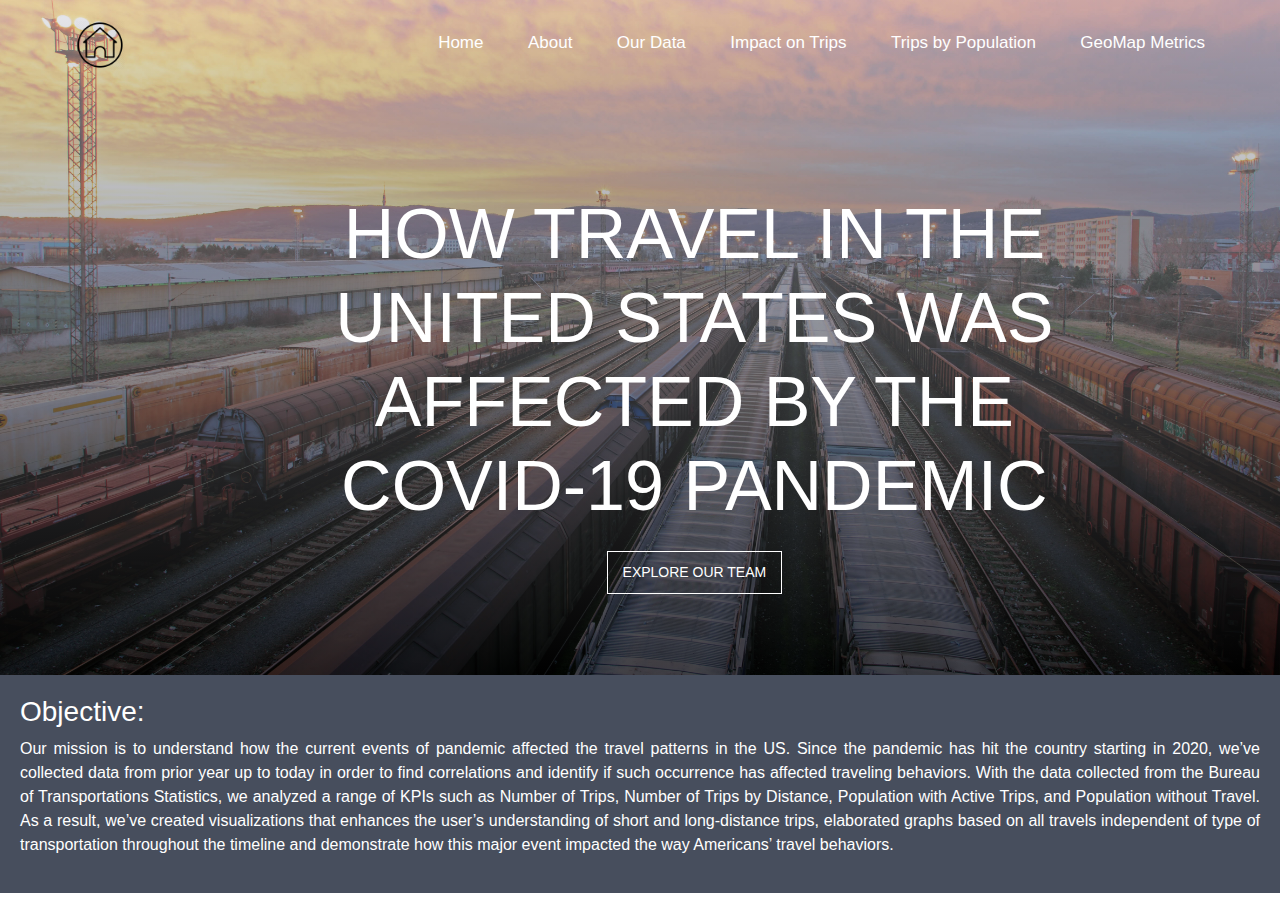
<file: templates/index.html>
<!DOCTYPE html>
<html lang="en">
  <head>
    <!-- Required meta tags -->
    <meta charset="utf-8">
    <meta name="viewport" content="width=device-width, initial-scale=1, shrink-to-fit=no">
   
    <title>US Transportation</title>
    <link rel="stylesheet" type="text/css" href="../static/css/style_home.css">
    <link rel="stylesheet" href="https://stackpath.bootstrapcdn.com/bootstrap/4.5.2/css/bootstrap.min.css" integrity="sha384-JcKb8q3iqJ61gNV9KGb8thSsNjpSL0n8PARn9HuZOnIxN0hoP+VmmDGMN5t9UJ0Z" crossorigin="anonymous">
    <script src="https://cdn.plot.ly/plotly-latest.min.js"></script>
    <link rel="shortcut icon" href="#">
  </head>
  <body>
    <header>
        <div class="wrapper">
            <div class="logo">
                <a href="index.html"><img src="../static/images/home.png" alt=""></a>
            </div>
            <ul class="nav-area">
              <li><a href="index.html">Home</a></li>
              <li><a href="aboutpage.html">About</a></li>
              <li><a href="our_data.html">Our Data</a></li>
              <li><a href="index_charts.html">Impact on Trips</a></li>
              <li><a href="index_scatter.html">Trips by Population</a></li>
              <li><a href="index_map.html">GeoMap Metrics</a></li>
            </ul>
        </div>

        <div class="welcome-text">
            <h1>How Travel in the United States Was Affected by the COVID-19 Pandemic</h1>
            <a href="../templates/aboutpage.html">Explore our Team</a>
        </div>
    </header>
    <!-- Optional JavaScript -->
    <!-- jQuery first, then Popper.js, then Bootstrap JS -->

    <script src="https://code.jquery.com/jquery-3.5.1.slim.min.js" integrity="sha384-DfXdz2htPH0lsSSs5nCTpuj/zy4C+OGpamoFVy38MVBnE+IbbVYUew+OrCXaRkfj" crossorigin="anonymous"></script>
    <script src="https://cdn.jsdelivr.net/npm/popper.js@1.16.1/dist/umd/popper.min.js" integrity="sha384-9/reFTGAW83EW2RDu2S0VKaIzap3H66lZH81PoYlFhbGU+6BZp6G7niu735Sk7lN" crossorigin="anonymous"></script>
    <script src="https://stackpath.bootstrapcdn.com/bootstrap/4.5.2/js/bootstrap.min.js" integrity="sha384-B4gt1jrGC7Jh4AgTPSdUtOBvfO8shuf57BaghqFfPlYxofvL8/KUEfYiJOMMV+rV" crossorigin="anonymous"></script>
  </body>
  <div class="about-section">
    <h3>Objective:</h3>
    <p>Our mission is to understand how the current events of pandemic affected the travel patterns in the US.
      Since the pandemic has hit the country starting in 2020, we’ve collected data from prior year up to today in order to find correlations and identify if such occurrence has affected traveling behaviors. With the data collected from the Bureau of Transportations Statistics, we analyzed a range of KPIs such as Number of Trips, Number of Trips by Distance, Population with Active Trips, and Population without Travel.
      As a result, we’ve created visualizations that enhances the user’s understanding of short and long-distance trips, elaborated graphs based on all travels independent of type of transportation throughout the timeline and demonstrate how this major event impacted the way Americans’ travel behaviors.
      </p>
  </div>
</html>
</file>
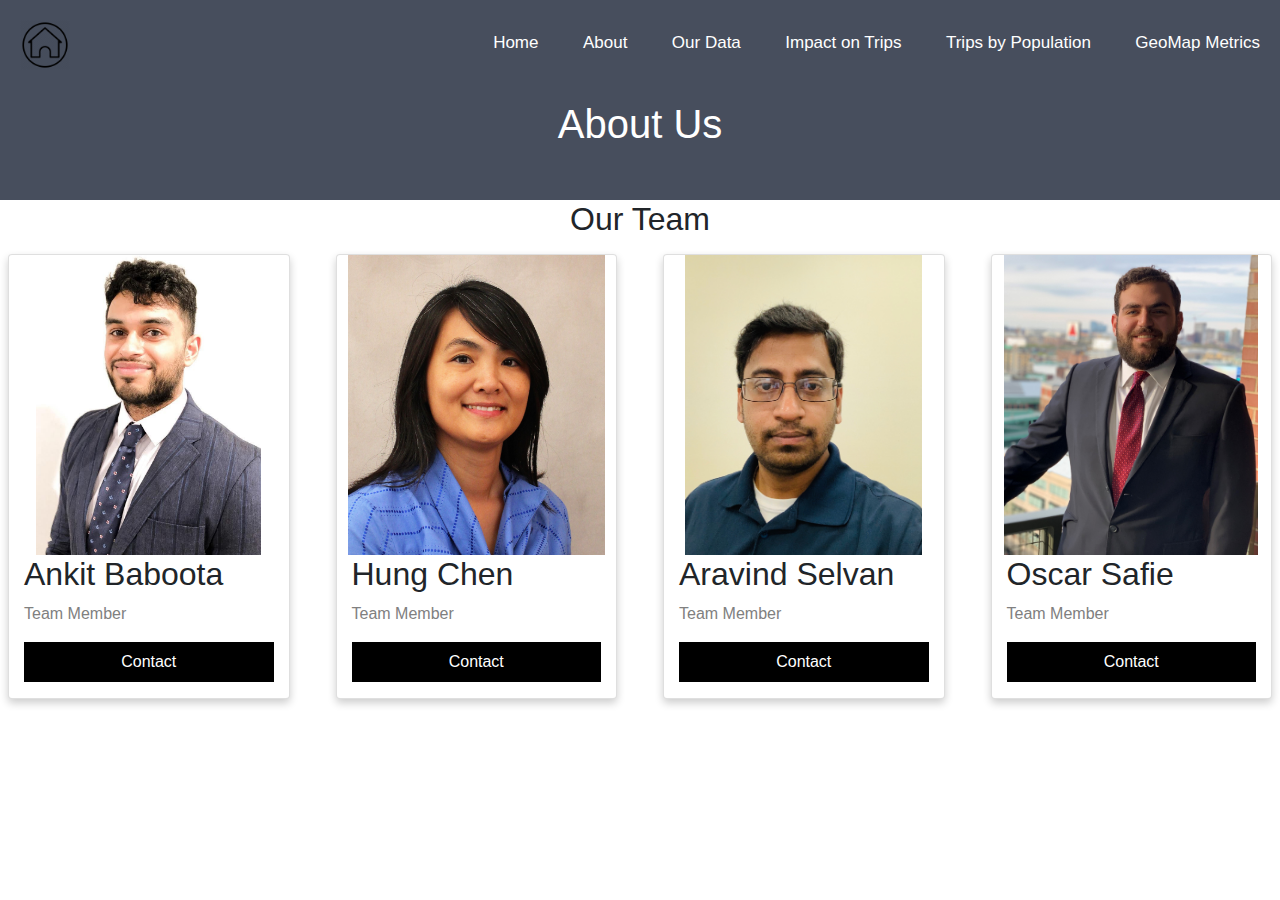
<file: templates/aboutpage.html>
<!DOCTYPE html>
<html lang="en">

<head>
  <!-- Required meta tags -->
  <meta charset="utf-8">
  <meta name="viewport" content="width=device-width, initial-scale=1, shrink-to-fit=no">

  <title>About Us</title>
  <link rel="stylesheet" type="text/css" href="../static/css/style_about.css">
  <link rel="stylesheet" href="https://stackpath.bootstrapcdn.com/bootstrap/4.5.2/css/bootstrap.min.css"
    integrity="sha384-JcKb8q3iqJ61gNV9KGb8thSsNjpSL0n8PARn9HuZOnIxN0hoP+VmmDGMN5t9UJ0Z" crossorigin="anonymous">
</head>

<body>
  <header>
    <div class="wrapper">
      <div class="logo">
        <a href="index.html"><img src="../static/images/home.png" alt=""></a>
      </div>
      <ul class="nav-area">
        <li><a href="index.html">Home</a></li>
        <li><a href="aboutpage.html">About</a></li>
        <li><a href="our_data.html">Our Data</a></li>
        <li><a href="index_charts.html">Impact on Trips</a></li>
        <li><a href="index_scatter.html">Trips by Population</a></li>
        <li><a href="index_map.html">GeoMap Metrics</a></li>
      </ul>
    </div>
  </header>
  <div>
    <div class="about-section">
      <h1>About Us</h1>
    </div>
    <h2 style="text-align:center">Our Team</h2>
    <div class="row">
      <div class="col-xs-12  col-md-3">
        <div class="card">
          <img src="../static/images/ankit.jpg" alt="Ankit" width="auto" height="300">
          <div class="container">
            <h2>Ankit Baboota</h2>
            <p class="title">Team Member</p>
            <a href='https://github.com/babootaankit' target="_blank">
              <p><button class="button">Contact</button></p>
            </a>
          </div>
        </div>
      </div>
      <div class="col-xs-12  col-md-3">
        <div class="card">
          <img src="../static/images/chen.jpg" alt="Chen" width="auto" height="300">
          <div class="container">
            <h2>Hung Chen</h2>
            <p class="title">Team Member</p>
            <a href='https://github.com/chenchcgt' target="_blank">
              <p><button class="button">Contact</button></p>
            </a>
          </div>
        </div>
      </div>
      <div class="col-xs-12  col-md-3">
        <div class="card">
          <img src="../static/images/aravind.jpg" alt="Aravind" width="auto" height="300">
          <div class="container">
            <h2>Aravind Selvan</h2>
            <p class="title">Team Member</p>
            <a href='https://github.com/aselvan8' target="_blank">
              <p><button class="button">Contact</button></p>
            </a>
          </div>
        </div>
      </div>
      <div class="col-xs-12  col-md-3">
        <div class="card">
          <img src="../static/images/oscar.jpg" alt="Oscar" width="auto" height="300">
          <div class="container">
            <h2>Oscar Safie</h2>
            <p class="title">Team Member</p>
            <a href='https://github.com/safieoscar' target="_blank">
              <p><button class="button">Contact</button></p>
            </a>
          </div>
        </div>
      </div>
    </div>
  </div>
  </div>

  <!-- Optional JavaScript -->
  <!-- jQuery first, then Popper.js, then Bootstrap JS -->

  <script src="https://code.jquery.com/jquery-3.5.1.slim.min.js"
    integrity="sha384-DfXdz2htPH0lsSSs5nCTpuj/zy4C+OGpamoFVy38MVBnE+IbbVYUew+OrCXaRkfj"
    crossorigin="anonymous"></script>
  <script src="https://cdn.jsdelivr.net/npm/popper.js@1.16.1/dist/umd/popper.min.js"
    integrity="sha384-9/reFTGAW83EW2RDu2S0VKaIzap3H66lZH81PoYlFhbGU+6BZp6G7niu735Sk7lN"
    crossorigin="anonymous"></script>
  <script src="https://stackpath.bootstrapcdn.com/bootstrap/4.5.2/js/bootstrap.min.js"
    integrity="sha384-B4gt1jrGC7Jh4AgTPSdUtOBvfO8shuf57BaghqFfPlYxofvL8/KUEfYiJOMMV+rV"
    crossorigin="anonymous"></script>
</body>

</html>
</file>
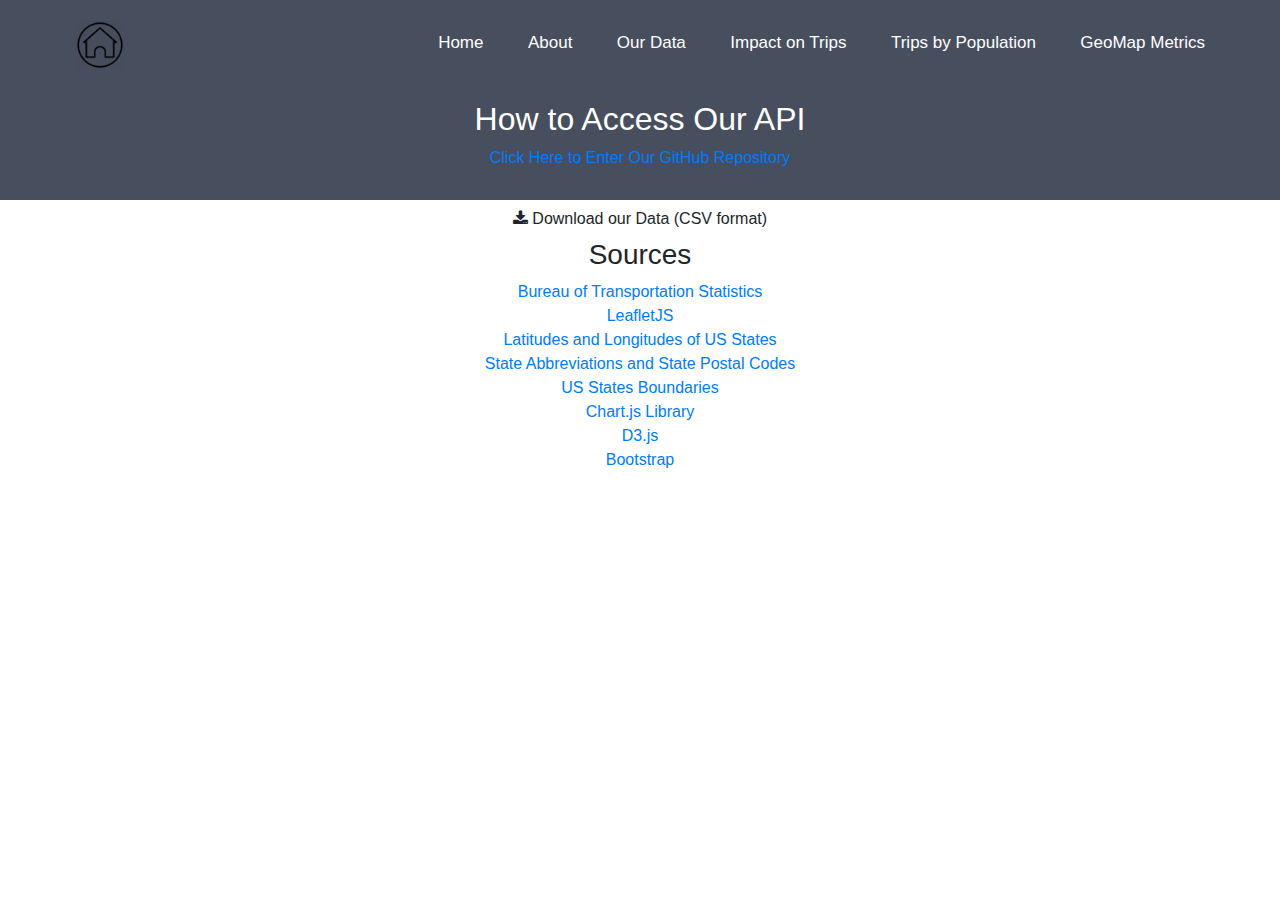
<file: templates/our_data.html>
<!DOCTYPE html>
<html lang="en">
  <head>
    <!-- Required meta tags -->
    <meta charset="utf-8">
    <meta name="viewport" content="width=device-width, initial-scale=1, shrink-to-fit=no">
   
    <title>Our Data</title>
    <link rel="stylesheet" type="text/css" href="../static/css/style_table.css">
    <link rel="stylesheet" href="https://stackpath.bootstrapcdn.com/bootstrap/4.5.2/css/bootstrap.min.css" integrity="sha384-JcKb8q3iqJ61gNV9KGb8thSsNjpSL0n8PARn9HuZOnIxN0hoP+VmmDGMN5t9UJ0Z" crossorigin="anonymous">
    <script src="https://cdn.plot.ly/plotly-latest.min.js"></script>
  </head>
  <body>
    <header>
        <div class="wrapper">
            <div class="logo">
                <a href="index.html"><img src="../static/images/home.png" alt=""></a>
            </div>
            <ul class="nav-area">
              <li><a href="index.html">Home</a></li>
              <li><a href="aboutpage.html">About</a></li>
              <li><a href="our_data.html">Our Data</a></li>
              <li><a href="index_charts.html">Impact on Trips</a></li>
              <li><a href="index_scatter.html">Trips by Population</a></li>
              <li><a href="index_map.html">GeoMap Metrics</a></li>
            </ul>
        </div>

        <div class="about-section">
          <h2>How to Access Our API</h2>
            <a href="https://github.com/aselvan8/project_travel_plan.git" target="_blank"> Click Here to Enter Our GitHub Repository</a>
        </div>

        <a href="../data/travel_data.csv" download="travel_data.csv">
          <div class="button">
            <button class="btn" style="width:100%"><i class="fa fa-download"></i> Download our Data (CSV format)</button>
        </div>
        </a>

        <div>
          <h3 style="text-align: center;">Sources</h3>
          <ul style="text-align: center;">
            <li><a href="https://data.bts.gov/Research-and-Statistics/Trips-by-Distance/w96p-f2qv" target="_blank"> Bureau of Transportation Statistics</a></li>
            <li><a href="https://leafletjs.com/reference-1.7.1.html" target="_blank">LeafletJS</a></li>
            <li><a href="https://inkplant.com/code/state-latitudes-longitudes" target="_blank"> Latitudes and Longitudes of US States</a></li>
            <li><a href="https://www.factmonster.com/us/postal-information/state-abbreviations-and-state-postal-codes" target="_blank">State Abbreviations and State Postal Codes</a></li>
            <li><a href="https://leafletjs.com/examples/choropleth/us-states.js" target="_blank"> US States Boundaries</a></li>
            <li><a href="https://www.chartjs.org/" target="_blank">Chart.js Library</a></li>
            <li><a href="https://d3js.org/" target="_blank">D3.js</a></li>
            <li><a href="https://getbootstrap.com/" target="_blank">Bootstrap</a></li>
          </ul>
      
        </div>

        

      

    <!-- Optional JavaScript -->
    <!-- jQuery first, then Popper.js, then Bootstrap JS -->
    <!-- Add icon library -->
    <link rel="stylesheet" href="https://cdnjs.cloudflare.com/ajax/libs/font-awesome/4.7.0/css/font-awesome.min.css">
   
    <script src="https://code.jquery.com/jquery-3.5.1.slim.min.js" integrity="sha384-DfXdz2htPH0lsSSs5nCTpuj/zy4C+OGpamoFVy38MVBnE+IbbVYUew+OrCXaRkfj" crossorigin="anonymous"></script>
    <script src="https://cdn.jsdelivr.net/npm/popper.js@1.16.1/dist/umd/popper.min.js" integrity="sha384-9/reFTGAW83EW2RDu2S0VKaIzap3H66lZH81PoYlFhbGU+6BZp6G7niu735Sk7lN" crossorigin="anonymous"></script>
    <script src="https://stackpath.bootstrapcdn.com/bootstrap/4.5.2/js/bootstrap.min.js" integrity="sha384-B4gt1jrGC7Jh4AgTPSdUtOBvfO8shuf57BaghqFfPlYxofvL8/KUEfYiJOMMV+rV" crossorigin="anonymous"></script>
  </body>
</html>
</file>
<file: static/css/style_home.css>
*{
    margin: 0;
    padding: 0;
}

.wrapper{
    width: 1170px;
    margin: auto;
}

header{
    background: 
    linear-gradient(to bottom, rgba(211, 212, 221, 0.52), rgba(0, 0, 0, 0.73)),
    url(../images/Rail-yard.jpg);
    height: 75vh;
    -webkit-background-size: cover;
    background-size: cover;
    background-position: center center;


}
.nav-area{
    float: right;
    list-style: none;
    margin-top: 30px;
}

.nav-area li{
    display: inline-block;
}

.nav-area li a{
    color: #fff;
    text-decoration: none;
    padding: 5px 20px;
    font-family: 'Franklin Gothic Medium', 'Arial Narrow', Arial, sans-serif;
    font-size: 17px;
}

.nav-area li a:hover{
    background: #000;
    color: rgb(167, 167, 167);
}

.logo img{
    width: 70px;
    float: left;
    height: auto;
    padding-top: 20px;
    padding-left: 20px;
}

.welcome-text{
    position: absolute;
    width: 800px;
    height: 300px;
    margin: 15% 23%;
    text-align: center;
}

.welcome-text h1{
    text-align: center;
    color: #fff;
    text-transform: uppercase;
    font-size: 70px;
}

.welcome-text a{
    border: 1px solid #fff;
    padding: 10px 15px;
    text-decoration: none;
    text-transform: uppercase;
    font-size: 14px;
    margin-top: 15px;
    display: inline-block;
    color: #fff;

}

.welcome-text a:hover{
    background: #fff;
    color: #333;
}

.about-section {
    padding: 20px;
    text-align: justify;
    background-color: #474e5d;
    color: white;
  }
.about-section h1 {
    text-align: center;
}
</file>
<file: static/css/style_about.css>
.button {
  border: none;
  outline: 0;
  display: inline-block;
  padding: 8px;
  color: white;
  background-color: #000;
  text-align: center;
  cursor: pointer;
  width: 100%;
}

.button:hover {
  background-color: #555;
}

@media screen and (max-width: 600px) {
  .column {
    width: 50%;
    display: block;
    align-items: center;
  }
}

.row:after {
  content: "";
  display: table;
  clear: both;
}

.logo img{
  width: 70px;
  float: left;
  height: auto;
  padding-top: 20px;
  padding-left: 20px;
}

.nav-area{
  float: right;
  list-style: none;
  margin-top: 30px;
}

.nav-area li{
  display: inline-block;
}

.nav-area li a{
  color: #ffffff;
  text-decoration: none;
  padding: 5px 20px;
  font-family: 'Franklin Gothic Medium', 'Arial Narrow', Arial, sans-serif;
  font-size: 17px;
}

.nav-area li a:hover{
  background: #000;
  color: rgb(167, 167, 167);
}

body {
  font-family: Arial, Helvetica, sans-serif;
  margin: 0;
}

html {
  box-sizing: border-box;
}

*, *:before, *:after {
  box-sizing: inherit;
}

.column {
  float: left;
  width: 50%;
  margin-bottom: 16px;
  padding: 0 8px
}

.card {
  box-shadow: 0px 4px 8px 0 rgba(0, 0, 0, 0.2);
  margin: 8px;
  align-items: center;
}

.about-section {
  padding: 100px;
  text-align: center;
  background-color: #474e5d;
  color: white;
  height: 100px;
}

.container {
  padding: 0 16px;
}

.container::after, .row::after {
  content: "";
  clear: both;
  display: table;
}

.title {
  color: grey;
}

.button {
  border: none;
  outline: 0;
  display: inline-block;
  padding: 8px;
  color: white;
  background-color: #000;
  text-align: center;
  cursor: pointer;
  width: 100%;
}

.button:hover {
  background-color: #555;
}

@media screen and (max-width: 600px) {
  .column {
    width: 100%;
  }
}

.img {
  height: 50px;
  width: auto;
}
</file>
<file: static/css/style_table.css>
*{
    margin: 0;
    padding: 0;
}

.wrapper{
    width: 1170px;
    margin: auto;
}

.nav-area{
    float: right;
    list-style: none;
    margin-top: 30px;
}

.nav-area li{
    display: inline-block;
}

.nav-area li a{
    color: #fff;
    text-decoration: none;
    padding: 5px 20px;
    font-family: 'Franklin Gothic Medium', 'Arial Narrow', Arial, sans-serif;
    font-size: 17px;
}

.nav-area li a:hover{
    background: #000;
    color: rgb(167, 167, 167);
}

.logo img{
    width: 70px;
    float: left;
    height: auto;
}


.about-section {
    padding: 100px;
    text-align: center;
    background-color: #474e5d;
    color: white;
    height: 100px;
  }

 
  @media screen and (max-width: 600px) {
    .column {
      width: 50%;
      display: block;
      align-items: center;
    }
  }
  
  .row:after {
    content: "";
    display: table;
    clear: both;
  }
  
  .logo img{
    width: 70px;
    float: left;
    height: auto;
    padding-top: 20px;
    padding-left: 20px;
  }

 
  body {
    font-family: Arial, Helvetica, sans-serif;
    margin: 0;
  }
  
  html {
    box-sizing: border-box;
  }
  
  *, *:before, *:after {
    box-sizing: inherit;
  }
  
  .column {
    float: left;
    width: 50%;
    margin-bottom: 16px;
    padding: 0 8px;
    padding-left: 50px;
    text-align: center;
  }
  
  .card {
    box-shadow: 0px 4px 8px 0 rgba(0, 0, 0, 0.2);
    margin: 8px;
    align-items: center;
  }
  
  .container {
    padding: 0 16px;
  }
  
  .container::after, .row::after {
    content: "";
    clear: both;
    display: table;
  }
  
  .title {
    color: grey;
  }
  
  
  @media screen and (max-width: 600px) {
    .column {
      width: 100%;
    }
  }
  
  .img {
    height: 50px;
    width: auto;
  }

/* Style buttons */
.btn {
    background-color: DodgerBlue;
    border: none;
    color: white;
    padding: 12px 30px;
    cursor: pointer;
    font-size: 20px;
  }
  
  /* Darker background on mouse-over */
  .btn:hover {
    background-color: RoyalBlue;
  }

  .access {
      text-align: center;
      padding-left: 100px;
  }
</file>
